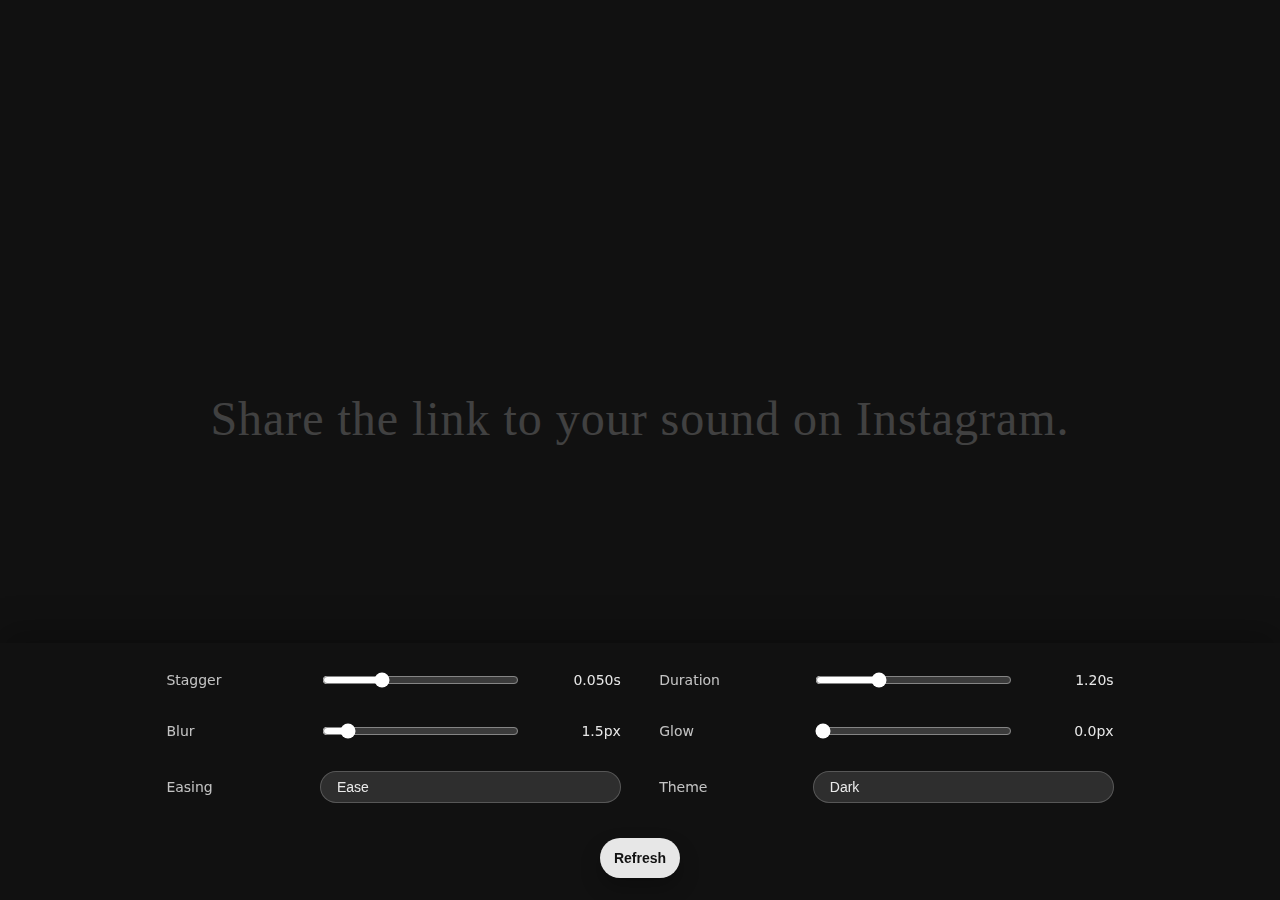
<file: text-fill-demo.html>
<!DOCTYPE html>
<html lang="en">
<head>
  <meta charset="UTF-8" />
  <title>Text Fill Animation</title>
  <style>
    :root {
      --bg-color: #111;
      --text-color: #fff;
      --control-bg: rgba(18, 18, 18, 0.9);
      --control-ink: rgba(255, 255, 255, 0.9);
      --label-color: rgba(255, 255, 255, 0.75);
      --button-bg: rgba(255, 255, 255, 0.9);
      --button-color: #111;
      --input-bg: rgba(255, 255, 255, 0.92);
      --editing-outline: rgba(255, 255, 255, 0.4);
      --editing-shadow: rgba(255, 255, 255, 0.08);
      --control-shadow: rgba(0, 0, 0, 0.25);
      --button-hover-bg: rgba(255, 255, 255, 0.95);
      --button-active-shadow: rgba(0, 0, 0, 0.2);
    }

    body[data-theme="light"] {
      --bg-color: #f4f4f5;
      --text-color: #141414;
      --control-bg: rgba(255, 255, 255, 0.92);
      --control-ink: rgba(36, 36, 36, 0.9);
      --label-color: rgba(48, 48, 48, 0.7);
      --button-bg: rgba(20, 20, 20, 0.92);
      --button-color: #fafafa;
      --input-bg: rgba(255, 255, 255, 0.98);
      --editing-outline: rgba(20, 20, 20, 0.28);
      --editing-shadow: rgba(20, 20, 20, 0.08);
      --control-shadow: rgba(0, 0, 0, 0.12);
      --button-hover-bg: rgba(20, 20, 20, 0.86);
      --button-active-shadow: rgba(0, 0, 0, 0.25);
    }

    body {
      font-family: "Times New Roman", Times, serif;
      background: var(--bg-color);
      color: var(--text-color);
      display: flex;
      flex-direction: column;
      align-items: center;
      justify-content: center;
      min-height: 100vh;
      height: 100vh;
      margin: 0;
      overflow: hidden;
    }

    .stage {
      flex: 1 1 auto;
      width: 100%;
      display: flex;
      align-items: center;
      justify-content: center;
      padding: clamp(2rem, 10vh, 4.5rem) clamp(1.2rem, 4vw, 3rem) clamp(6.5rem, 18vh, 8.5rem);
      box-sizing: border-box;
    }

    .text-fill {
      font-size: clamp(1.5rem, 4vw, 3rem);
      font-weight: 400;
      letter-spacing: 0.02em;
      text-align: center;
      white-space: pre-wrap;
      cursor: text;
      user-select: text;
      transition: outline 0.2s ease, box-shadow 0.2s ease;
      color: var(--text-color);
    }

    .text-fill span {
      display: inline-block;
      opacity: 0.2;
      animation: fill 1.2s ease forwards;
      --blur-start: 1.5px;
      --glow: 0px;
    }

    .text-fill--editing {
      outline: 2px solid var(--editing-outline);
      outline-offset: 6px;
      box-shadow: 0 0 0 6px var(--editing-shadow);
    }

    @keyframes fill {
      0%   { opacity: 0.2; filter: blur(var(--blur-start, 1.5px)); text-shadow: 0 0 0 rgba(255, 255, 255, 0.9); }
      55%  { opacity: 0.85; filter: blur(calc(var(--blur-start, 1.5px) * 0.35)); text-shadow: 0 0 var(--glow, 0px) rgba(255, 255, 255, 0.7); }
      100% { opacity: 1; filter: blur(0); text-shadow: 0 0 calc(var(--glow, 0px) * 0.3) rgba(255, 255, 255, 0.5); }
    }

    .controls {
      position: fixed;
      bottom: 0;
      left: 0;
      width: 100%;
      padding: clamp(1rem, 2.5vw, 1.4rem) clamp(1.2rem, 4vw, 3rem);
      background: var(--control-bg);
      font-family: system-ui, -apple-system, sans-serif;
      font-size: 14px;
      color: var(--control-ink);
      box-sizing: border-box;
      display: flex;
      justify-content: center;
      box-shadow: 0 -12px 32px var(--control-shadow);
    }

    .controls-fields {
      width: 100%;
      max-width: min(960px, calc(100% - clamp(2.4rem, 8vw, 5rem)));
      display: grid;
      grid-template-columns: repeat(2, minmax(0, 1fr));
      gap: clamp(0.8rem, 1.6vw, 1.2rem) clamp(1.2rem, 2vw, 1.6rem);
      align-items: center;
    }

    .control-field {
      display: grid;
      grid-template-columns: clamp(100px, 16vw, 140px) minmax(0, 1fr) clamp(72px, 9vw, 90px);
      align-items: center;
      gap: 0.85rem;
      padding: 0.35rem 0.4rem;
    }

    .control-field--select {
      grid-template-columns: clamp(100px, 16vw, 140px) minmax(0, 1fr);
    }

    .control-field span {
      font-size: 14px;
      line-height: 20px;
      color: var(--label-color);
    }

    .control-field input[type="range"] {
      width: 100%;
      accent-color: #ffffff;
    }

    .control-field output {
      text-align: right;
      font-variant-numeric: tabular-nums;
      color: var(--control-ink);
    }

    .control-actions {
      grid-column: 1 / -1;
      display: flex;
      justify-content: center;
      padding-top: clamp(0.2rem, 1vw, 0.6rem);
    }

    .controls button {
      padding: 10px 14px;
      border: none;
      border-radius: 999px;
      background: var(--button-bg);
      color: var(--button-color);
      font-weight: 600;
      font-size: 14px;
      line-height: 20px;
      cursor: pointer;
      transition: transform 0.2s ease, background 0.2s ease, box-shadow 0.2s ease;
      box-shadow: 0 10px 20px var(--control-shadow);
    }

    .controls button:hover {
      transform: translateY(-1px);
      background: var(--button-hover-bg);
    }

    .controls button:active {
      transform: translateY(1px);
      box-shadow: 0 6px 14px var(--button-active-shadow);
    }

    .control-field select {
      grid-column: 2 / -1;
      width: 100%;
      height: 32px;
      border-radius: 999px;
      border: 1px solid rgba(255, 255, 255, 0.2);
      background: rgba(255, 255, 255, 0.12);
      color: var(--control-ink);
      font-size: 14px;
      padding: 0 1rem;
      appearance: none;
      position: relative;
      cursor: pointer;
      transition: border-color 0.2s ease, box-shadow 0.2s ease;
    }

    body[data-theme="light"] .control-field select {
      background: rgba(0, 0, 0, 0.04);
      border-color: rgba(0, 0, 0, 0.08);
    }

    .control-field select:focus {
      outline: none;
      border-color: rgba(255, 255, 255, 0.45);
      box-shadow: 0 0 0 3px rgba(255, 255, 255, 0.18);
    }

    body[data-theme="light"] .control-field select:focus {
      border-color: rgba(17, 17, 17, 0.35);
      box-shadow: 0 0 0 3px rgba(17, 17, 17, 0.1);
    }

    @media (max-width: 880px) {
      .controls-fields {
        grid-template-columns: minmax(0, 1fr);
      }
    }

    @media (max-width: 600px) {
      .controls {
        padding: 1rem clamp(1rem, 6vw, 1.5rem) clamp(1.1rem, 6vw, 1.6rem);
      }
    }
  </style>
</head>
<body>
  <main class="stage">
    <p class="text-fill">Share the link to your sound on Instagram.</p>
  </main>
  <div class="controls">
    <div class="controls-fields">
      <label class="control-field">
        <span>Stagger</span>
        <input type="range" id="multiplier" min="0.01" max="0.15" step="0.005" value="0.05">
        <output id="multiplier-value">0.050s</output>
      </label>
      <label class="control-field">
        <span>Duration</span>
        <input type="range" id="duration" min="0.4" max="3" step="0.1" value="1.2">
        <output id="duration-value">1.20s</output>
      </label>
      <label class="control-field">
        <span>Blur</span>
        <input type="range" id="blur" min="0" max="15" step="0.5" value="1.5">
        <output id="blur-value">1.5px</output>
      </label>
      <label class="control-field">
        <span>Glow</span>
        <input type="range" id="glow" min="0" max="40" step="1" value="0">
        <output id="glow-value">0px</output>
      </label>
      <label class="control-field control-field--select">
        <span>Easing</span>
        <select id="easing">
          <option value="ease">Ease</option>
          <option value="ease-in-out">Ease-in-out</option>
          <option value="ease-out">Ease-out</option>
          <option value="ease-in">Ease-in</option>
          <option value="linear">Linear</option>
          <option value="cubic-bezier(0.16, 1, 0.3, 1)">Soft bounce</option>
          <option value="cubic-bezier(0.33, 1, 0.68, 1)">Out quart</option>
          <option value="cubic-bezier(0.65, 0, 0.35, 1)">S-curve</option>
        </select>
      </label>
      <label class="control-field control-field--select">
        <span>Theme</span>
        <select id="theme">
          <option value="dark">Dark</option>
          <option value="light">Light</option>
        </select>
      </label>
      <div class="control-actions">
        <button id="replay">Refresh</button>
      </div>
    </div>
  </div>
  <script>
    const textFill = document.querySelector('.text-fill');
    const multiplierInput = document.getElementById('multiplier');
    const multiplierValue = document.getElementById('multiplier-value');
    const durationInput = document.getElementById('duration');
    const durationValue = document.getElementById('duration-value');
    const blurInput = document.getElementById('blur');
    const blurValue = document.getElementById('blur-value');
    const glowInput = document.getElementById('glow');
    const glowValue = document.getElementById('glow-value');
    const easingSelect = document.getElementById('easing');
    const themeSelect = document.getElementById('theme');
    const replayButton = document.getElementById('replay');

    let characters = [];
    let isEditing = false;

    function formatMultiplier(value) {
      return `${Number(value).toFixed(3)}s`;
    }

    function formatDuration(value) {
      return `${Number(value).toFixed(2)}s`;
    }

    function formatPixels(value) {
      return `${Number(value).toFixed(1)}px`;
    }

    function getState() {
      return {
        multiplier: Number(multiplierInput.value),
        duration: Number(durationInput.value),
        blur: Number(blurInput.value),
        glow: Number(glowInput.value),
        easing: easingSelect.value,
        theme: themeSelect.value,
      };
    }

    function setOutputs(state) {
      multiplierValue.textContent = formatMultiplier(state.multiplier);
      durationValue.textContent = formatDuration(state.duration);
      blurValue.textContent = formatPixels(state.blur);
      glowValue.textContent = formatPixels(state.glow);
    }

    function applyTheme(theme) {
      document.body.dataset.theme = theme;
    }

    function animateText(state) {
      textFill.innerHTML = '';

      if (!characters.length) {
        return;
      }

      characters.forEach((char, index) => {
        if (char === '\n') {
          textFill.appendChild(document.createElement('br'));
          return;
        }

        const span = document.createElement('span');
        span.textContent = char === ' ' ? '\u00A0' : char;
        span.style.animationDelay = `${index * state.multiplier}s`;
        span.style.animationDuration = `${state.duration}s`;
        span.style.setProperty('--blur-start', `${state.blur}px`);
        span.style.setProperty('--glow', `${state.glow}px`);
        span.style.animationTimingFunction = state.easing;
        textFill.appendChild(span);
      });
    }

    function rebuild() {
      const state = getState();
      setOutputs(state);
      applyTheme(state.theme);

      if (isEditing) {
        return;
      }

      animateText(state);
    }

    function setText(value) {
      characters = [...value];
      rebuild();
    }

    function normalizeValue(value) {
      return value.replace(/\r\n/g, '\n').replace(/\r/g, '\n');
    }

    function placeCursorAtEnd(node) {
      const range = document.createRange();
      range.selectNodeContents(node);
      range.collapse(false);
      const selection = window.getSelection();
      selection.removeAllRanges();
      selection.addRange(range);
    }

    function enterEditMode() {
      if (isEditing) {
        return;
      }

      isEditing = true;
      textFill.classList.add('text-fill--editing');
      textFill.setAttribute('contenteditable', 'true');
      textFill.innerHTML = '';
      textFill.textContent = characters.join('');
      textFill.focus();
      placeCursorAtEnd(textFill);
    }

    function exitEditMode({ commit }) {
      if (!isEditing) {
        return;
      }

      const value = normalizeValue(textFill.textContent);
      textFill.removeAttribute('contenteditable');
      textFill.classList.remove('text-fill--editing');
      isEditing = false;

      if (commit) {
        setText(value);
      } else {
        rebuild();
      }
    }

    multiplierInput.addEventListener('input', rebuild);
    durationInput.addEventListener('input', rebuild);
    blurInput.addEventListener('input', rebuild);
    glowInput.addEventListener('input', rebuild);
    easingSelect.addEventListener('change', rebuild);
    themeSelect.addEventListener('change', rebuild);
    replayButton.addEventListener('click', rebuild);

    textFill.addEventListener('dblclick', enterEditMode);

    textFill.addEventListener('keydown', (event) => {
      if (!isEditing) {
        return;
      }

      if (event.key === 'Enter' && !event.shiftKey) {
        event.preventDefault();
        exitEditMode({ commit: true });
        return;
      }

      if (event.key === 'Escape') {
        event.preventDefault();
        exitEditMode({ commit: false });
      }
    });

    textFill.addEventListener('blur', () => {
      if (isEditing) {
        exitEditMode({ commit: true });
      }
    });

    const initialText = textFill.textContent;
    applyTheme(themeSelect.value);
    setText(initialText);
  </script>
</body>
</html>
</file>
